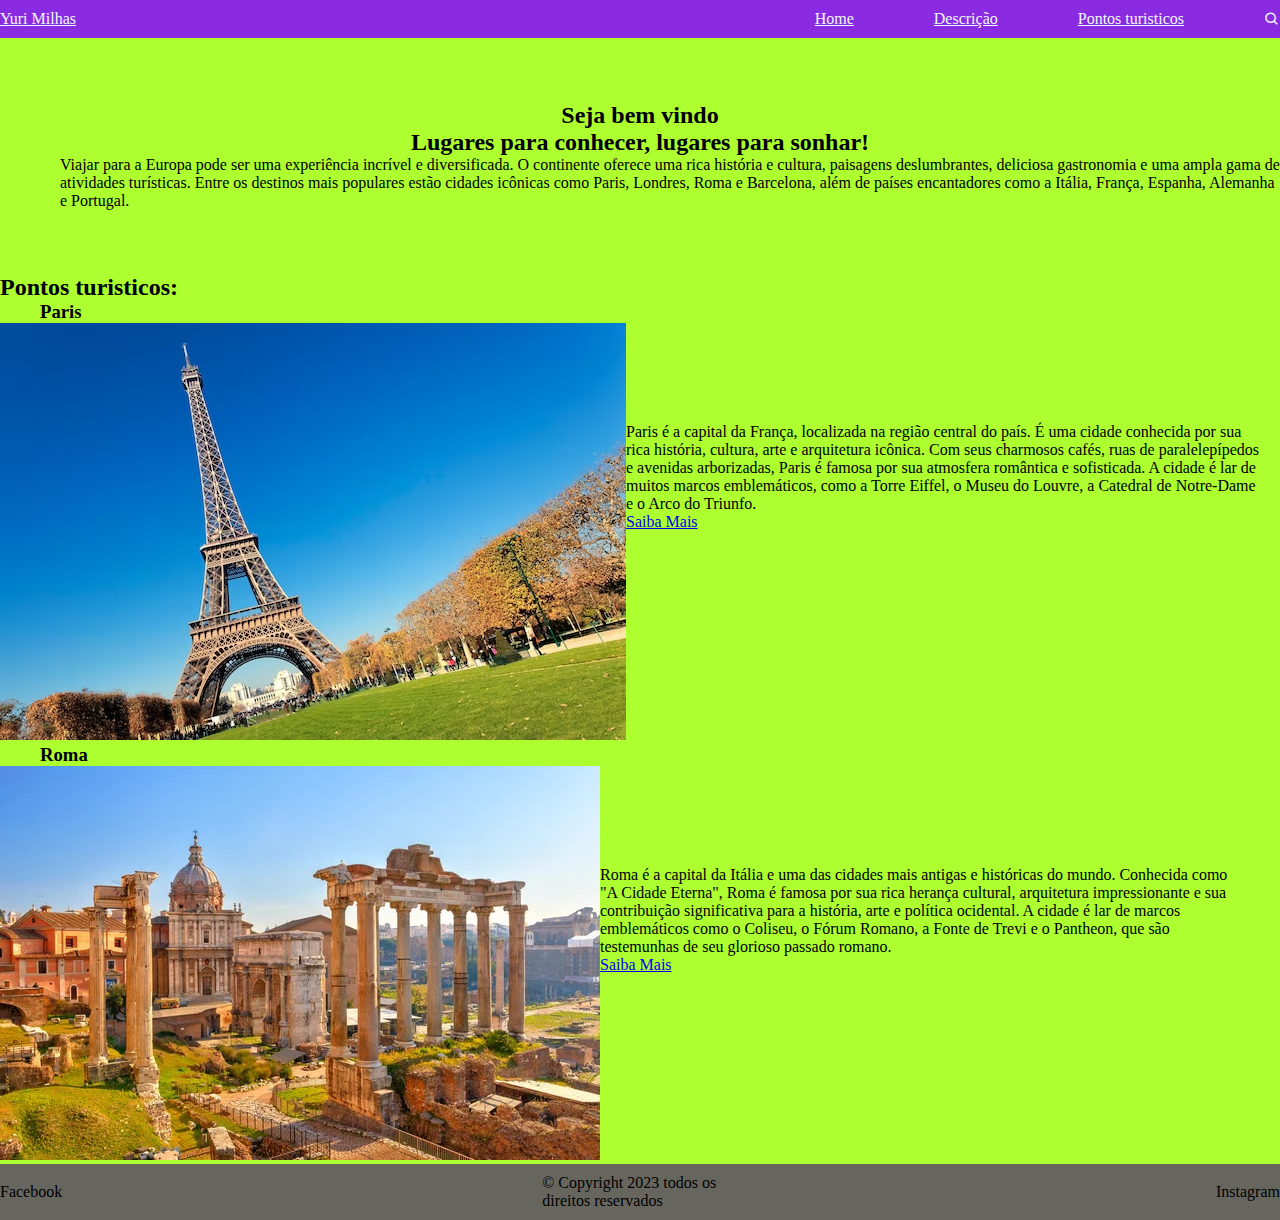
<file: index.html>
<!DOCTYPE html>
<html lang="en">
<head>
    <meta charset="UTF-8">
    <meta http-equiv="X-UA-Compatible" content="IE=edge">
    <meta name="viewport" content="width=device-width, initial-scale=1.0">
    <link href='https://unpkg.com/boxicons@2.1.4/css/boxicons.min.css' rel='stylesheet'>
    <title>Viagens</title>
</head>
<style>
    *{
        margin: 0;
        padding: 0;
        list-style: none;
    }
    body{
        background: greenyellow;
    }
    footer{
        background: rgb(102, 102, 95);
    }
    .navigation{
        display: flex;
        align-items:center;
        justify-content:space-between;
        width: 100%;
        padding: 10px 0;
        background: blueviolet;
    }
    .navigation .logo{
        color: aliceblue;
    }
    .navigation ul{
        display: flex;
        align-items: center;
        gap: 5rem;
        color: aliceblue;
    }
    .navigation ul li a{
        color: aliceblue;
    }
    .navigation ul li a:hover{
        color: rgb(248, 0, 0);
    }
    .home{
        width: 100%;
        justify-content: center;
        align-items:center;
        padding: 4rem 0;
    }
    .home ul li{
        display: flex;
        align-items: center;
        flex-direction: column;
    }
    .home ul li p{
        display: flex;
        align-items: center;
        margin-left: 60px;
    }
    .rodape{
        display: flex;
        justify-content:space-around;
        align-items:center;
        position: absolute;
        width: 100%;
        padding: 10px 0;
    }
    .rodape ul{
        display: flex;
        align-items: center;
        gap: 30rem;
    }
    #pontos_turisticos h2 {
        display: flex;
        align-items: center;
    }
    #pontos_turisticos h3 {
        display: flex;
        align-items: center;
        margin-left: 40px;
    }
    #pontos_turisticos ul li{
        display: table;
    }
    .img-1{
        display:table-cell ;
        float: left;
    }
    .Texto5{
        display: table-cell;
        float: left;
        width: 50%;
        margin-top: 100px;
    }
</style>
<body>
    <div class="img-overlay"></div>
    <header>
        <nav class="navigation">
            <a href="#" class="logo">Y<span1>ur</span1>i M<span2>il</span2>has</a>
            <ul>
                <li><a href="index.html">Home</a></li>
                <li><a href="#Descrição">Descrição</a></li>
                <li><a href="#pontos_turisticos">Pontos turisticos</a></li>
                <i class='bx bx-search'></a></i>
            </ul>
        </nav>
    </header>
</body>
<main>
    <section class="home">
        <section id="Descrição">
            <ul>
                <li>
                    <h2>Seja bem vindo</h2>
                    <h2>Lugares para conhecer, lugares para sonhar!</h2>
                    <p> Viajar para a Europa pode ser uma experiência incrível e diversificada. O continente oferece uma 
                    rica história e cultura, paisagens deslumbrantes, deliciosa gastronomia e uma ampla gama de atividades 
                    turísticas. Entre os destinos mais populares estão cidades icônicas como Paris, Londres, Roma e Barcelona, 
                    além de países encantadores como a Itália, França, Espanha, Alemanha e Portugal.</p>
                </li>
            </ul>   
            </section>
    </section>
    
    <section id="pontos_turisticos">
        <h2>Pontos turisticos:</h2>
        <ul>
            <li>
                <h3>Paris</h3>
                <div class ="img-1">
                    <img src="img/torre-eiffel-em-paris-com-cores-lindas_268835-832.avif" alt="Foto de Paris">
                </div>
                <div class="Texto5">
                    <p>Paris é a capital da França, localizada na região central do país. É uma cidade conhecida por sua rica história, cultura, 
                    arte e arquitetura icônica. Com seus charmosos cafés, ruas de paralelepípedos e avenidas arborizadas, Paris é famosa por 
                    sua atmosfera romântica e sofisticada. 
                    A cidade é lar de muitos marcos emblemáticos, como a Torre Eiffel, o Museu do Louvre, 
                    a Catedral de Notre-Dame e o Arco do Triunfo. </p>
                    <a href="https://www.google.com/search?q=paris&sxsrf=APwXEdetYk9KLI-9lLIHgJkKcBGS9bDS0Q%3A1680659002677&ei=OtIsZOr6KNjY1sQPr_WKkAc&ved=0ahUKEwjq_97WzpH-AhVYrJUCHa-6AnIQ4dUDCA8&uact=5&oq=paris&gs_lcp=[base64]&sclient=gws-wiz-serp">Saiba Mais</a>
                </div>
            </li>
            <li>
                <h3>Roma</h3>
                <div class="img-1">
                    <img src="img/depositphotos_9762132-stock-photo-roman-ruins-in-rome-forum.jpg" alt="Foto de Berlim">
                </div>
                <div class="Texto5">
                    <p>Roma é a capital da Itália e uma das cidades mais antigas e históricas do mundo. Conhecida como "A Cidade Eterna", Roma é famosa por sua rica herança cultural, 
                    arquitetura impressionante e sua contribuição significativa para a história, arte e política ocidental. A cidade é lar de marcos emblemáticos como o Coliseu, 
                    o Fórum Romano, a Fonte de Trevi e o Pantheon, 
                    que são testemunhas de seu glorioso passado romano.</p>
                <a href="https://www.google.com/search?q=roma&sxsrf=APwXEddH56uOLAvRHM9f5f_qug0y3pYlFg%3A1680659000053&ei=ONIsZP_wAqzX1sQPsc25yAY&ved=0ahUKEwj_7L7VzpH-AhWsq5UCHbFmDmkQ4dUDCA8&uact=5&oq=roma&gs_lcp=[base64]&sclient=gws-wiz-serp">Saiba Mais</a>
                </div>
            </li>
        </ul>
    </section>
    <footer class="rodape">
        <ul>
            <li>Facebook</li>
            <li>© Copyright 2023 todos os direitos reservados</li>
            <li>Instagram</li>
        </ul>
         
    </footer>
</main>
</html>
</file>
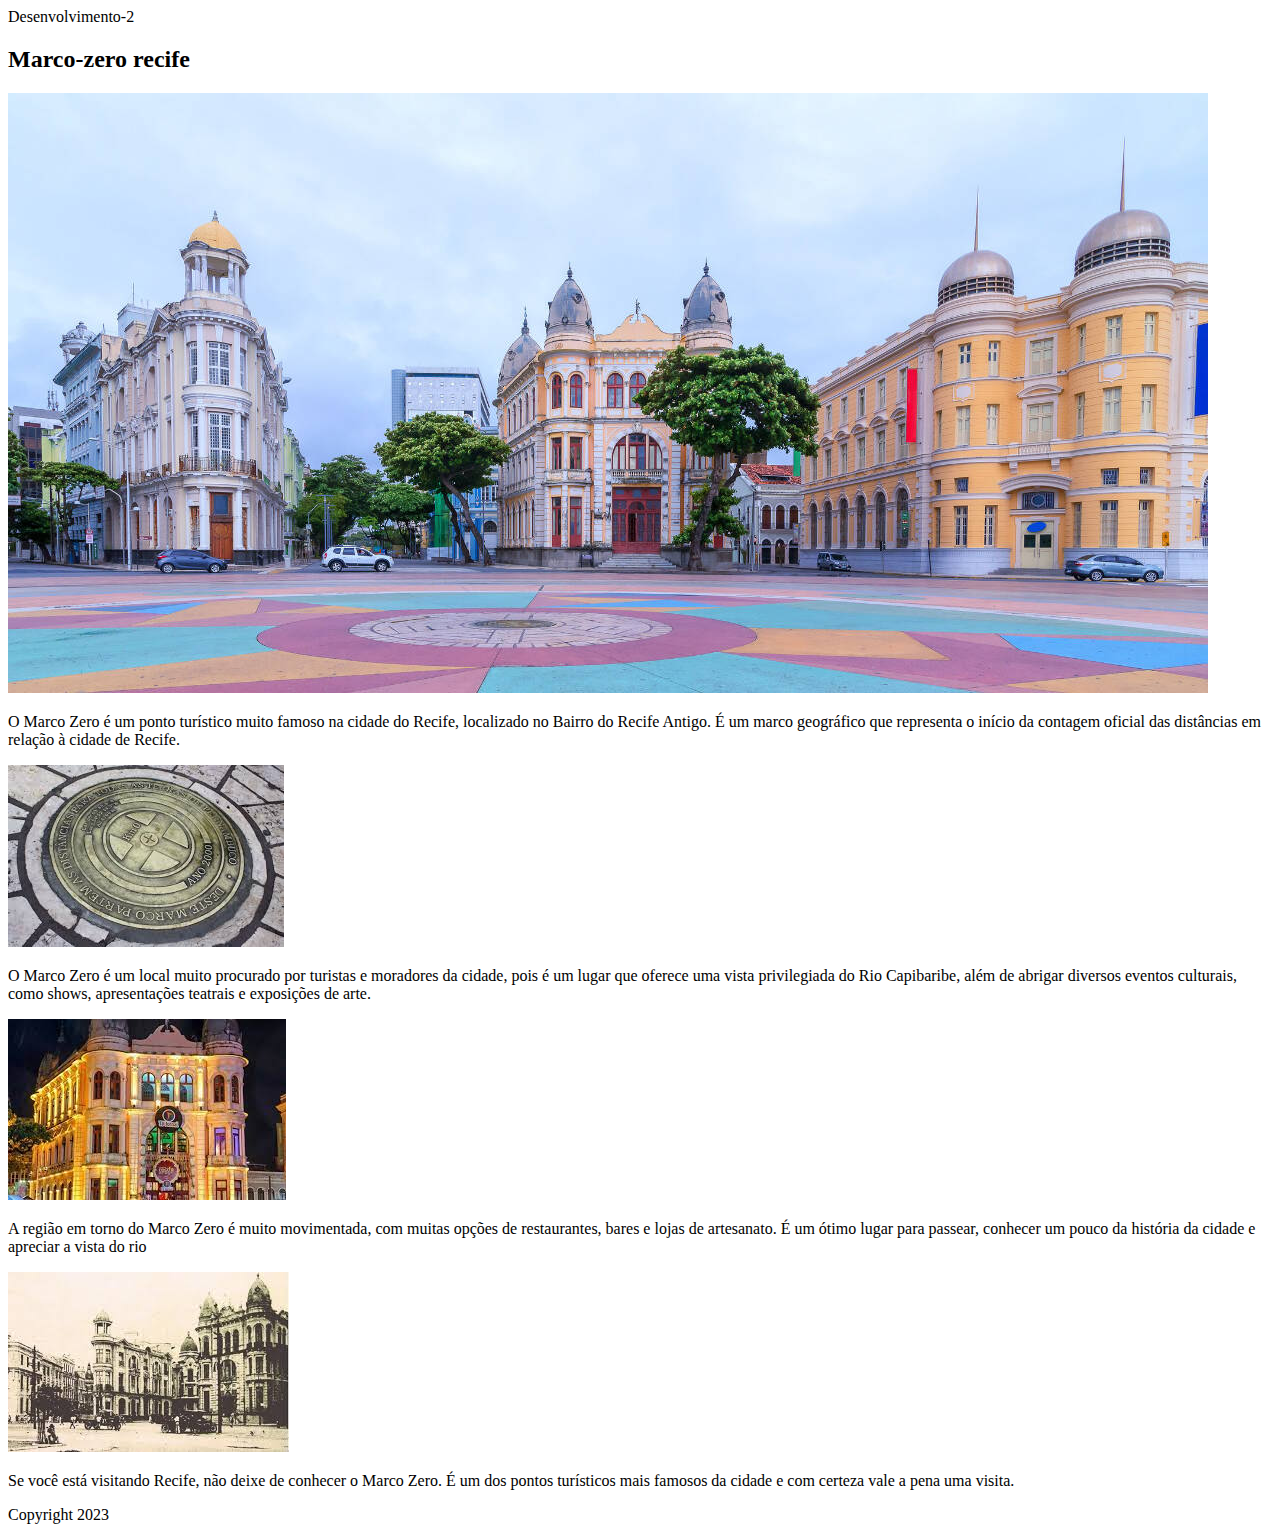
<file: Desenvolvimento-2/index.html>
<!DOCTYPE html>
<html lang="en">
  <head>
    <meta charset="UTF-8" />
    <meta http-equiv="X-UA-Compatible" content="IE=edge" />
    <meta name="viewport" content="width=device-width, initial-scale=1.0" />
    <title>Document</title>
  </head>
  <body>
    <header>Desenvolvimento-2</header>
    <main>
      <h2>Marco-zero recife</h2>
      <div class="conteiner">
        <div class="card">
          <div class="conteudo">
            <img src="img/marco-zero-recife-antigo-capa-1200x600.jpg" alt="" />
            <p>
              O Marco Zero é um ponto turístico muito famoso na cidade do
              Recife, localizado no Bairro do Recife Antigo. É um marco
              geográfico que representa o início da contagem oficial das
              distâncias em relação à cidade de Recife.
            </p>
          </div>
        </div>
        <div class="card">
          <div class="conteudo">
            <img src="img/images.jpg" alt="" />
            <p>
              O Marco Zero é um local muito procurado por turistas e moradores
              da cidade, pois é um lugar que oferece uma vista privilegiada do
              Rio Capibaribe, além de abrigar diversos eventos culturais, como
              shows, apresentações teatrais e exposições de arte.
            </p>
          </div>
        </div>
        <div class="card">
          <div class="conteudo">
            <img src="img/images (2).jpg" alt="" />
            <p>
              A região em torno do Marco Zero é muito movimentada, com muitas
              opções de restaurantes, bares e lojas de artesanato. É um ótimo
              lugar para passear, conhecer um pouco da história da cidade e
              apreciar a vista do rio
            </p>
          </div>
        </div>
        <div class="card">
          <div class="conteudo">
            <img src="img/images (1).jpg" alt="" />
            <p>
              Se você está visitando Recife, não deixe de conhecer o Marco Zero.
              É um dos pontos turísticos mais famosos da cidade e com certeza
              vale a pena uma visita.
            </p>
          </div>
        </div>
      </div>
    </main>

    <footer>Copyright 2023</footer>
  </body>
</html>
</file>
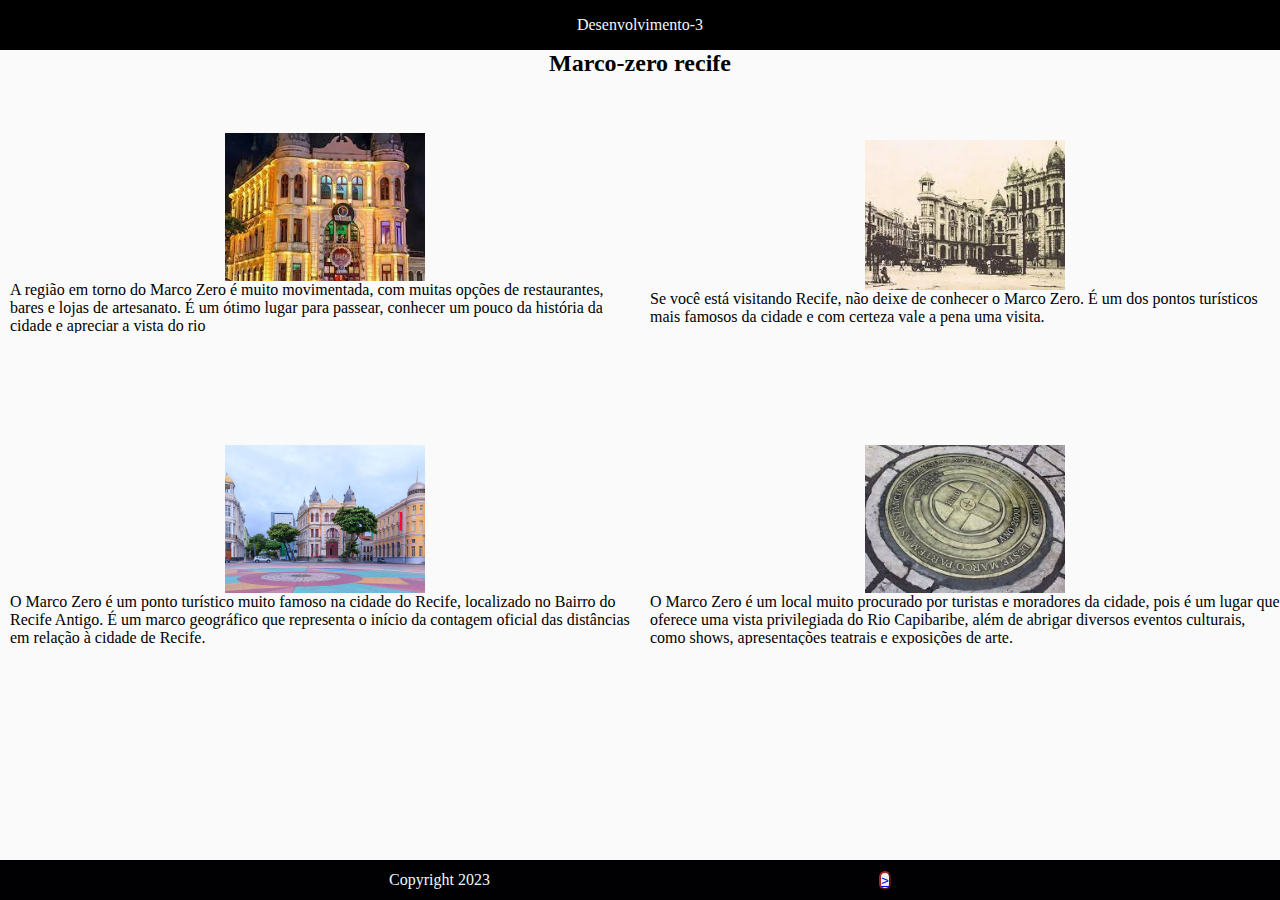
<file: Desenvolvimento-4/index.html>
<!DOCTYPE html>
<html lang="en">
  <head>
    <meta charset="UTF-8" />
    <meta http-equiv="X-UA-Compatible" content="IE=edge" />
    <meta name="viewport" content="width=device-width, initial-scale=1.0" />
    <link rel="stylesheet" href="style.css" />
    <title>Recife marco 0</title>
  </head>
  <body>
    <header>Desenvolvimento-3</header>
    <main>
      <h2>Marco-zero recife</h2>
      <div class="conteiner">
        <div class="card">
          <div class="conteudo">
            <img src="img/marco-zero-recife-antigo-capa-1200x600.jpg" alt="" />
            <p>
              O Marco Zero é um ponto turístico muito famoso na cidade do
              Recife, localizado no Bairro do Recife Antigo. É um marco
              geográfico que representa o início da contagem oficial das
              distâncias em relação à cidade de Recife.
            </p>
          </div>
        </div>
        <div class="card">
          <div class="conteudo">
            <img src="img/images.jpg" alt="" />
            <p>
              O Marco Zero é um local muito procurado por turistas e moradores
              da cidade, pois é um lugar que oferece uma vista privilegiada do
              Rio Capibaribe, além de abrigar diversos eventos culturais, como
              shows, apresentações teatrais e exposições de arte.
            </p>
          </div>
        </div>
        <div class="card">
          <div class="conteudo">
            <img src="img/images (2).jpg" alt="" />
            <p>
              A região em torno do Marco Zero é muito movimentada, com muitas
              opções de restaurantes, bares e lojas de artesanato. É um ótimo
              lugar para passear, conhecer um pouco da história da cidade e
              apreciar a vista do rio
            </p>
          </div>
        </div>
        <div class="card">
          <div class="conteudo">
            <img src="img/images (1).jpg" alt="" />
            <p>
              Se você está visitando Recife, não deixe de conhecer o Marco Zero.
              É um dos pontos turísticos mais famosos da cidade e com certeza
              vale a pena uma visita.
            </p>
          </div>
        </div>
      </div>
    </main>

    <footer>
      Copyright 2023
      <button><a href="page2.html">></a></button>
    </footer>
  </body>
</html>
</file>
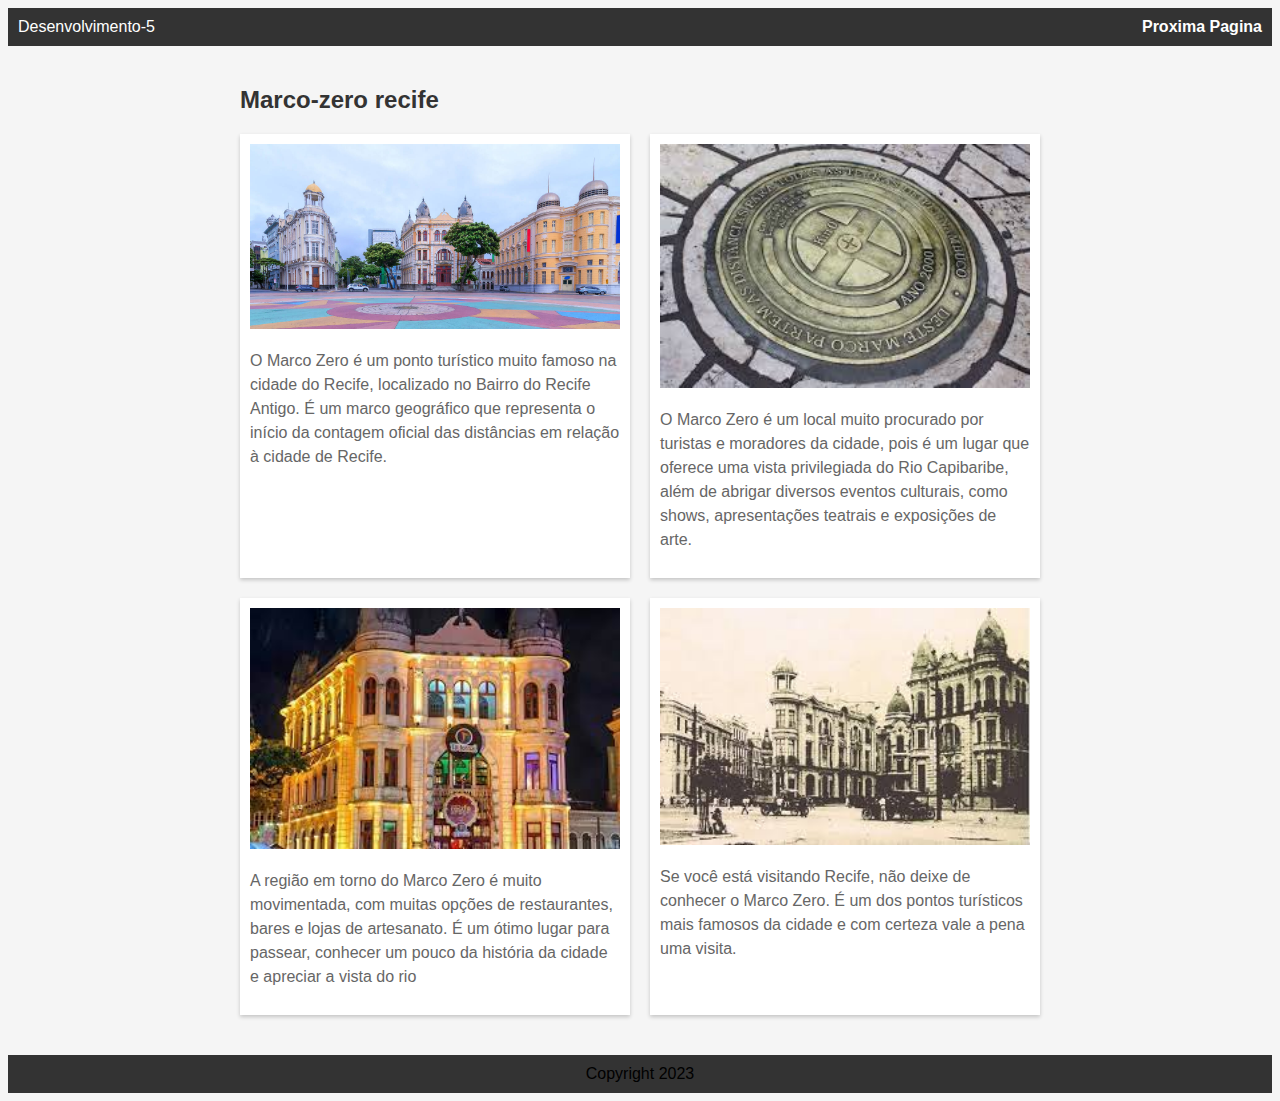
<file: Desenvolvimento-5/index.html>
<!DOCTYPE html>
<html lang="en">
  <head>
    <meta charset="UTF-8" />
    <meta http-equiv="X-UA-Compatible" content="IE=edge" />
    <meta name="viewport" content="width=device-width, initial-scale=1.0" />
    <link rel="stylesheet" href="style.css" />
    <title>Recife marco 0</title>
  </head>
  <body>
    <header>
      <nav class="navigation">
        <ul>
          <li>Desenvolvimento-5</li>
          <li><a href="page2.html">Proxima Pagina</a></li>
        </ul>
      </nav>
    </header>
    <main>
      <h2>Marco-zero recife</h2>
      <div class="conteiner">
        <div class="card">
          <div class="conteudo">
            <img src="img/marco-zero-recife-antigo-capa-1200x600.jpg" alt="" />
            <p>
              O Marco Zero é um ponto turístico muito famoso na cidade do
              Recife, localizado no Bairro do Recife Antigo. É um marco
              geográfico que representa o início da contagem oficial das
              distâncias em relação à cidade de Recife.
            </p>
          </div>
        </div>
        <div class="card">
          <div class="conteudo">
            <img src="img/images.jpg" alt="" />
            <p>
              O Marco Zero é um local muito procurado por turistas e moradores
              da cidade, pois é um lugar que oferece uma vista privilegiada do
              Rio Capibaribe, além de abrigar diversos eventos culturais, como
              shows, apresentações teatrais e exposições de arte.
            </p>
          </div>
        </div>
        <div class="card">
          <div class="conteudo">
            <img src="img/images (2).jpg" alt="" />
            <p>
              A região em torno do Marco Zero é muito movimentada, com muitas
              opções de restaurantes, bares e lojas de artesanato. É um ótimo
              lugar para passear, conhecer um pouco da história da cidade e
              apreciar a vista do rio
            </p>
          </div>
        </div>
        <div class="card">
          <div class="conteudo">
            <img src="img/images (1).jpg" alt="" />
            <p>
              Se você está visitando Recife, não deixe de conhecer o Marco Zero.
              É um dos pontos turísticos mais famosos da cidade e com certeza
              vale a pena uma visita.
            </p>
          </div>
        </div>
      </div>
    </main>

    <footer>Copyright 2023</footer>
  </body>
</html>
</file>
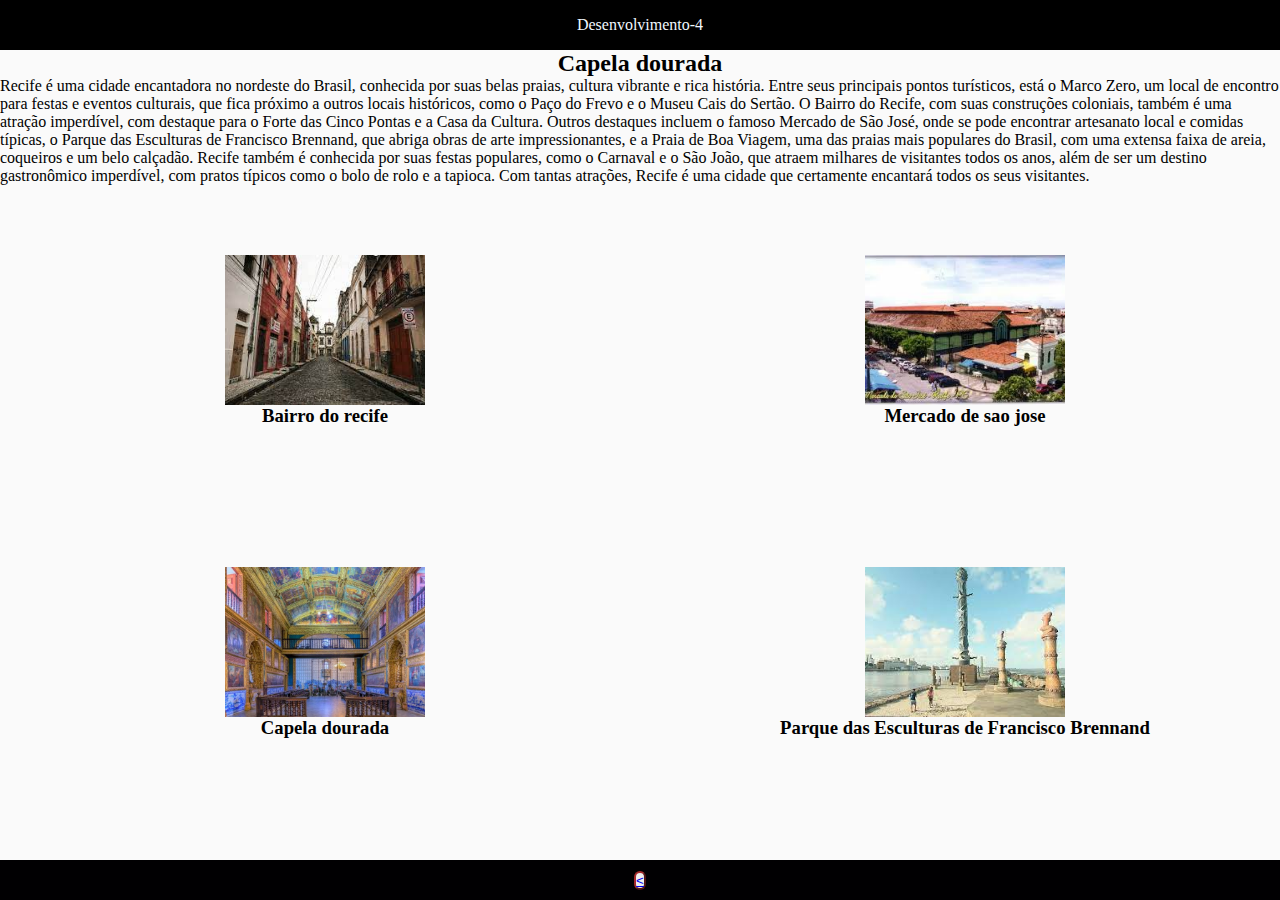
<file: Desenvolvimento-4/page2.html>
<!DOCTYPE html>
<html lang="en">
  <head>
    <meta charset="UTF-8" />
    <meta http-equiv="X-UA-Compatible" content="IE=edge" />
    <meta name="viewport" content="width=device-width, initial-scale=1.0" />
    <link rel="stylesheet" href="style.css" />
    <title>capela dourada</title>
  </head>
  <body>
    <header>Desenvolvimento-4</header>
    <main>
      <div class="texto">
        <h2>Capela dourada</h2>
        <p>
          Recife é uma cidade encantadora no nordeste do Brasil, conhecida por
          suas belas praias, cultura vibrante e rica história. Entre seus
          principais pontos turísticos, está o Marco Zero, um local de encontro
          para festas e eventos culturais, que fica próximo a outros locais
          históricos, como o Paço do Frevo e o Museu Cais do Sertão. O Bairro do
          Recife, com suas construções coloniais, também é uma atração
          imperdível, com destaque para o Forte das Cinco Pontas e a Casa da
          Cultura. Outros destaques incluem o famoso Mercado de São José, onde
          se pode encontrar artesanato local e comidas típicas, o Parque das
          Esculturas de Francisco Brennand, que abriga obras de arte
          impressionantes, e a Praia de Boa Viagem, uma das praias mais
          populares do Brasil, com uma extensa faixa de areia, coqueiros e um
          belo calçadão. Recife também é conhecida por suas festas populares,
          como o Carnaval e o São João, que atraem milhares de visitantes todos
          os anos, além de ser um destino gastronômico imperdível, com pratos
          típicos como o bolo de rolo e a tapioca. Com tantas atrações, Recife é
          uma cidade que certamente encantará todos os seus visitantes.
        </p>
      </div>
      <div class="conteiner">
        <div class="card">
          <div class="conteudo">
            <img src="img/6-Capela-Dourada-676x418.jpg" alt="" />
            <h3>Capela dourada</h3>
          </div>
        </div>
        <div class="card">
          <div class="conteudo">
            <img src="img/download (1).jpg" alt="" />
            <h3>Parque das Esculturas de Francisco Brennand</h3>
          </div>
        </div>
        <div class="card">
          <div class="conteudo">
            <img src="img/download.jpg" alt="" />
            <h3>Bairro do recife</h3>
          </div>
        </div>
        <div class="card">
          <div class="conteudo">
            <img src="img/images (3).jpg" alt="" />
            <h3>Mercado de sao jose</h3>
          </div>
        </div>
      </div>
    </main>
    <footer>
      <button>
        <a href="index.html"><</a>
      </button>
    </footer>
  </body>
</html>
</file>
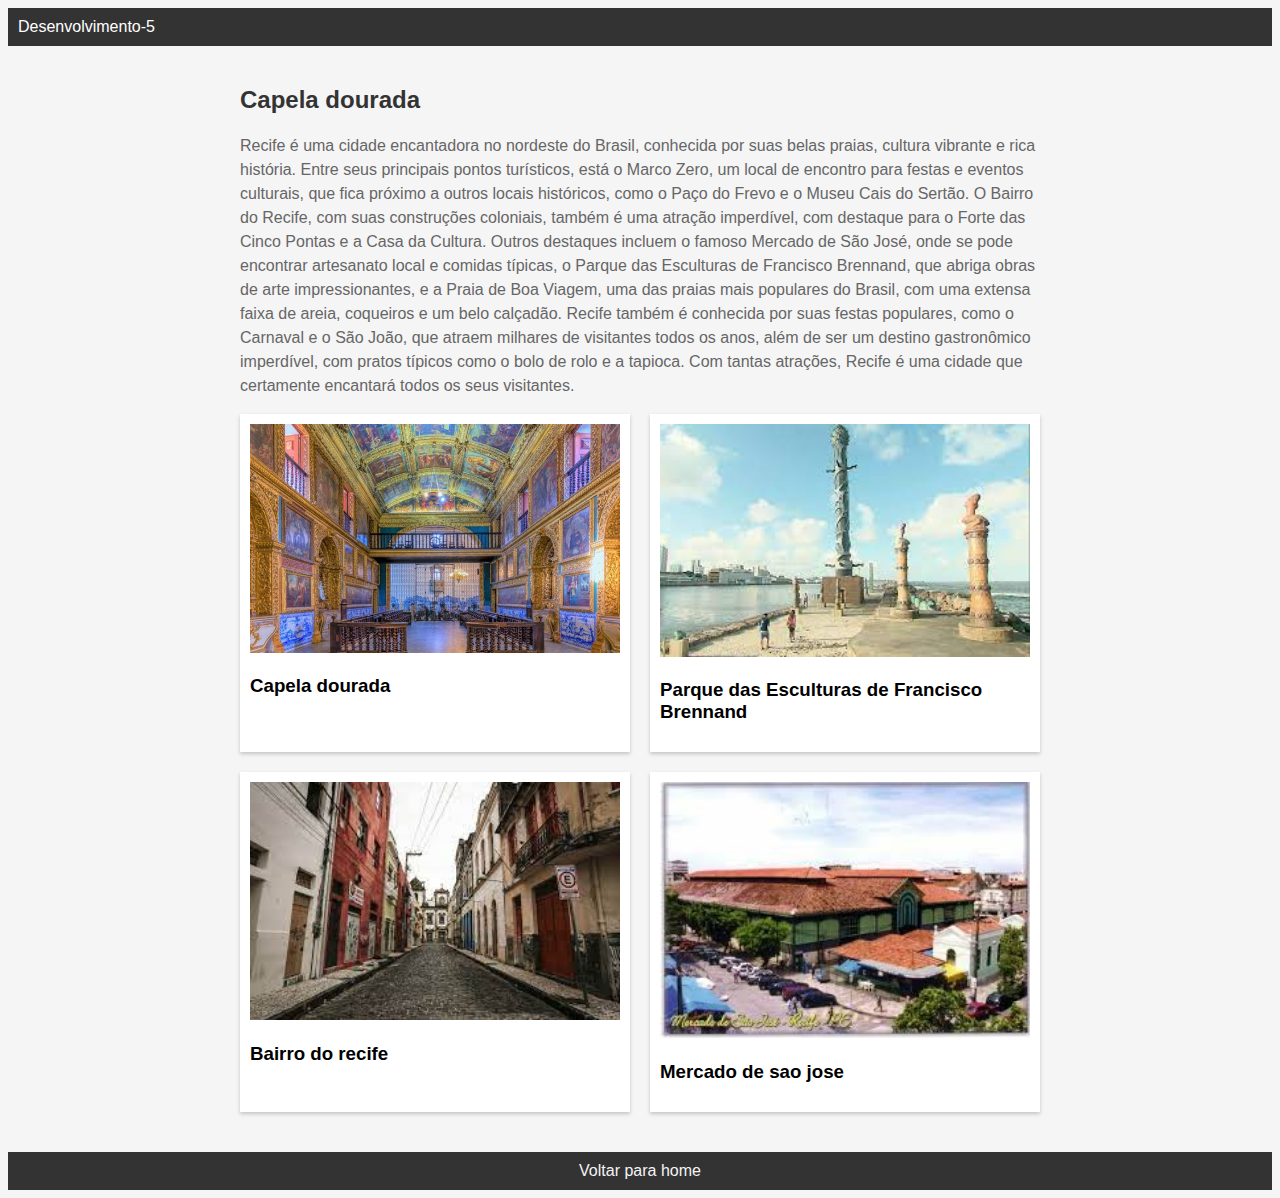
<file: Desenvolvimento-5/page2.html>
<!DOCTYPE html>
<html lang="en">
  <head>
    <meta charset="UTF-8" />
    <meta http-equiv="X-UA-Compatible" content="IE=edge" />
    <meta name="viewport" content="width=device-width, initial-scale=1.0" />
    <link rel="stylesheet" href="style.css" />
    <title>capela dourada</title>
  </head>
  <body>
    <header>Desenvolvimento-5</header>
    <main>
      <div class="texto">
        <h2>Capela dourada</h2>
        <p>
          Recife é uma cidade encantadora no nordeste do Brasil, conhecida por
          suas belas praias, cultura vibrante e rica história. Entre seus
          principais pontos turísticos, está o Marco Zero, um local de encontro
          para festas e eventos culturais, que fica próximo a outros locais
          históricos, como o Paço do Frevo e o Museu Cais do Sertão. O Bairro do
          Recife, com suas construções coloniais, também é uma atração
          imperdível, com destaque para o Forte das Cinco Pontas e a Casa da
          Cultura. Outros destaques incluem o famoso Mercado de São José, onde
          se pode encontrar artesanato local e comidas típicas, o Parque das
          Esculturas de Francisco Brennand, que abriga obras de arte
          impressionantes, e a Praia de Boa Viagem, uma das praias mais
          populares do Brasil, com uma extensa faixa de areia, coqueiros e um
          belo calçadão. Recife também é conhecida por suas festas populares,
          como o Carnaval e o São João, que atraem milhares de visitantes todos
          os anos, além de ser um destino gastronômico imperdível, com pratos
          típicos como o bolo de rolo e a tapioca. Com tantas atrações, Recife é
          uma cidade que certamente encantará todos os seus visitantes.
        </p>
      </div>
      <div class="conteiner">
        <div class="card">
          <div class="conteudo">
            <img src="img/6-Capela-Dourada-676x418.jpg" alt="" />
            <h3>Capela dourada</h3>
          </div>
        </div>
        <div class="card">
          <div class="conteudo">
            <img src="img/download (1).jpg" alt="" />
            <h3>Parque das Esculturas de Francisco Brennand</h3>
          </div>
        </div>
        <div class="card">
          <div class="conteudo">
            <img src="img/download.jpg" alt="" />
            <h3>Bairro do recife</h3>
          </div>
        </div>
        <div class="card">
          <div class="conteudo">
            <img src="img/images (3).jpg" alt="" />
            <h3>Mercado de sao jose</h3>
          </div>
        </div>
      </div>
    </main>
    <footer>
      <a href="index.html">Voltar para home</a>
    </footer>
  </body>
</html>
</file>
<file: Desenvolvimento-4/style.css>
* {
  margin: 0;
  padding: 0;
}

header {
  background-color: rgb(0, 0, 0);
  display: flex;
  width: 100%;
  height: 50px;
  align-items: center;
  justify-content: center;
  color: aliceblue;
}

main {
  background-color: rgb(250, 250, 250);
  width: 100%;
  height: calc(100vh - 50px - 40px);
}
main h2 {
  display: flex;
  justify-content: center;
  align-items: center;
}
footer {
  background-color: rgb(1, 0, 2);
  color: aliceblue;
  display: flex;
  width: 100%;
  height: 40px;
  align-items: center;
  justify-content: space-evenly;
}
footer button {
  color: aliceblue;
  border-radius: 30px;
  border-color: brown;
}

.cards img {
  width: 150px;
  height: 150px;
}
.conteiner {
  width: 100%;
  height: 77%;
  display: flex;
  flex-wrap: wrap-reverse;
  align-items: center;
}
.texto p {
  display: flex;
  justify-content: center;
  align-items: center;
}
.texto h2 {
  display: flex;
  justify-content: center;
  align-items: center;
}

.card {
  display: flex;
  justify-content: center;
  align-items: center;
  gap: 16px;
  width: 50%;
  height: 200px;
  overflow: hidden;
}
.card img {
  width: 200px;
  height: 150px;
  object-fit: cover;
}
.conteudo {
  display: flex;
  width: 100%;
  justify-content: center;
  align-items: center;
  flex-direction: column;
  margin-left: 10px;
}
</file>
<file: Desenvolvimento-5/style.css>
/* Define a fonte e a cor de fundo da página inteira */
body {
  font-family: Arial, sans-serif;
  background-color: #f5f5f5;
}

/* Estiliza o cabeçalho */
header {
  background-color: #333;
  color: #fff;
  padding: 10px;
}

/* Estiliza a navegação */
.navigation ul {
  display: flex;
  align-items: center;
  justify-content: space-between;
  list-style-type: none;
  margin: 0;
  padding: 0;
}

.navigation li {
  display: inline-block;
  margin-right: 20px;
}

.navigation li:last-child {
  margin-right: 0;
}

.navigation a {
  color: #fff;
  text-decoration: none;
  font-weight: bold;
}

/* Estiliza o conteúdo principal */
main {
  max-width: 800px;
  margin: 0 auto;
  padding: 20px;
}

h2 {
  color: #333;
}

.conteiner {
  display: flex;
  flex-wrap: wrap;
  justify-content: space-between;
}

.card {
  background-color: #fff;
  box-shadow: 0 2px 4px rgba(0, 0, 0, 0.2);
  margin-bottom: 20px;
  width: calc(50% - 10px);
}

.conteudo {
  padding: 10px;
}

img {
  width: 100%;
  height: auto;
}

p {
  color: #666;
  font-size: 16px;
  line-height: 1.5;
}

/* Estiliza o rodapé */
footer {
  background-color: #333;
  padding: 10px;
  text-align: center;
}
footer a {
  color: #f5f5f5;
  text-decoration: none;
}
</file>
